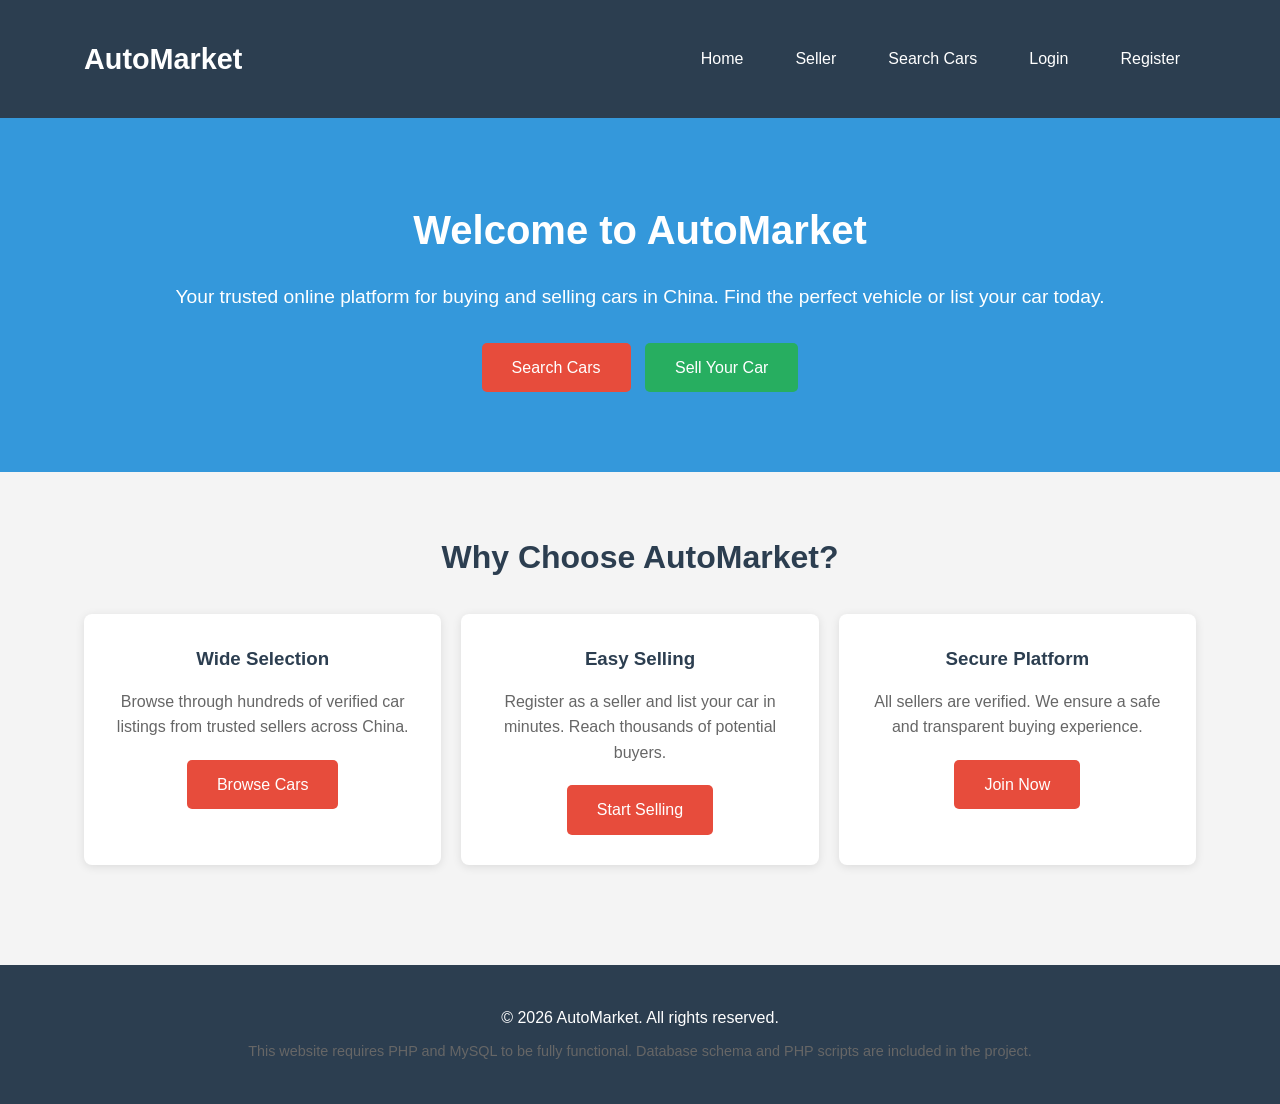
<file: index.html>
<!DOCTYPE html>
<html lang="en">
<head>
    <meta charset="UTF-8">
    <meta name="viewport" content="width=device-width, initial-scale=1.0">
    <title>AutoMarket - Online Car Sale</title>
    <link rel="stylesheet" href="css/style.css">
</head>
<body>
    <header>
        <div class="container">
            <div class="logo"><a href="index.html">AutoMarket</a></div>
            <nav>
                <ul>
                    <li><a href="index.html">Home</a></li>
                    <li><a href="seller.html">Seller</a></li>
                    <li><a href="search.html">Search Cars</a></li>
                    <li><a href="login.html">Login</a></li>
                    <li><a href="register.html">Register</a></li>
                </ul>
            </nav>
        </div>
    </header>

    <section class="hero">
        <div class="container">
            <h1>Welcome to AutoMarket</h1>
            <p>Your trusted online platform for buying and selling cars in China. Find the perfect vehicle or list your car today.</p>
            <a href="search.html" class="btn">Search Cars</a>
            <a href="seller.html" class="btn" style="background-color: #27ae60; margin-left: 10px;">Sell Your Car</a>
        </div>
    </section>

    <section class="page-content">
        <div class="container">
            <h2 class="page-title">Why Choose AutoMarket?</h2>
            <div class="card-grid">
                <div class="card">
                    <h3>Wide Selection</h3>
                    <p>Browse through hundreds of verified car listings from trusted sellers across China.</p>
                    <a href="search.html" class="btn">Browse Cars</a>
                </div>
                <div class="card">
                    <h3>Easy Selling</h3>
                    <p>Register as a seller and list your car in minutes. Reach thousands of potential buyers.</p>
                    <a href="seller.html" class="btn">Start Selling</a>
                </div>
                <div class="card">
                    <h3>Secure Platform</h3>
                    <p>All sellers are verified. We ensure a safe and transparent buying experience.</p>
                    <a href="register.html" class="btn">Join Now</a>
                </div>
            </div>
        </div>
    </section>

    <footer>
        <div class="container">
            <p>&copy; 2026 AutoMarket. All rights reserved.</p>
            <p style="margin-top: 10px; font-size: 0.9em; color: #666;">This website requires PHP and MySQL to be fully functional. Database schema and PHP scripts are included in the project.</p>
        </div>
    </footer>

    <script src="js/main.js"></script>
</body>
</html>
</file>
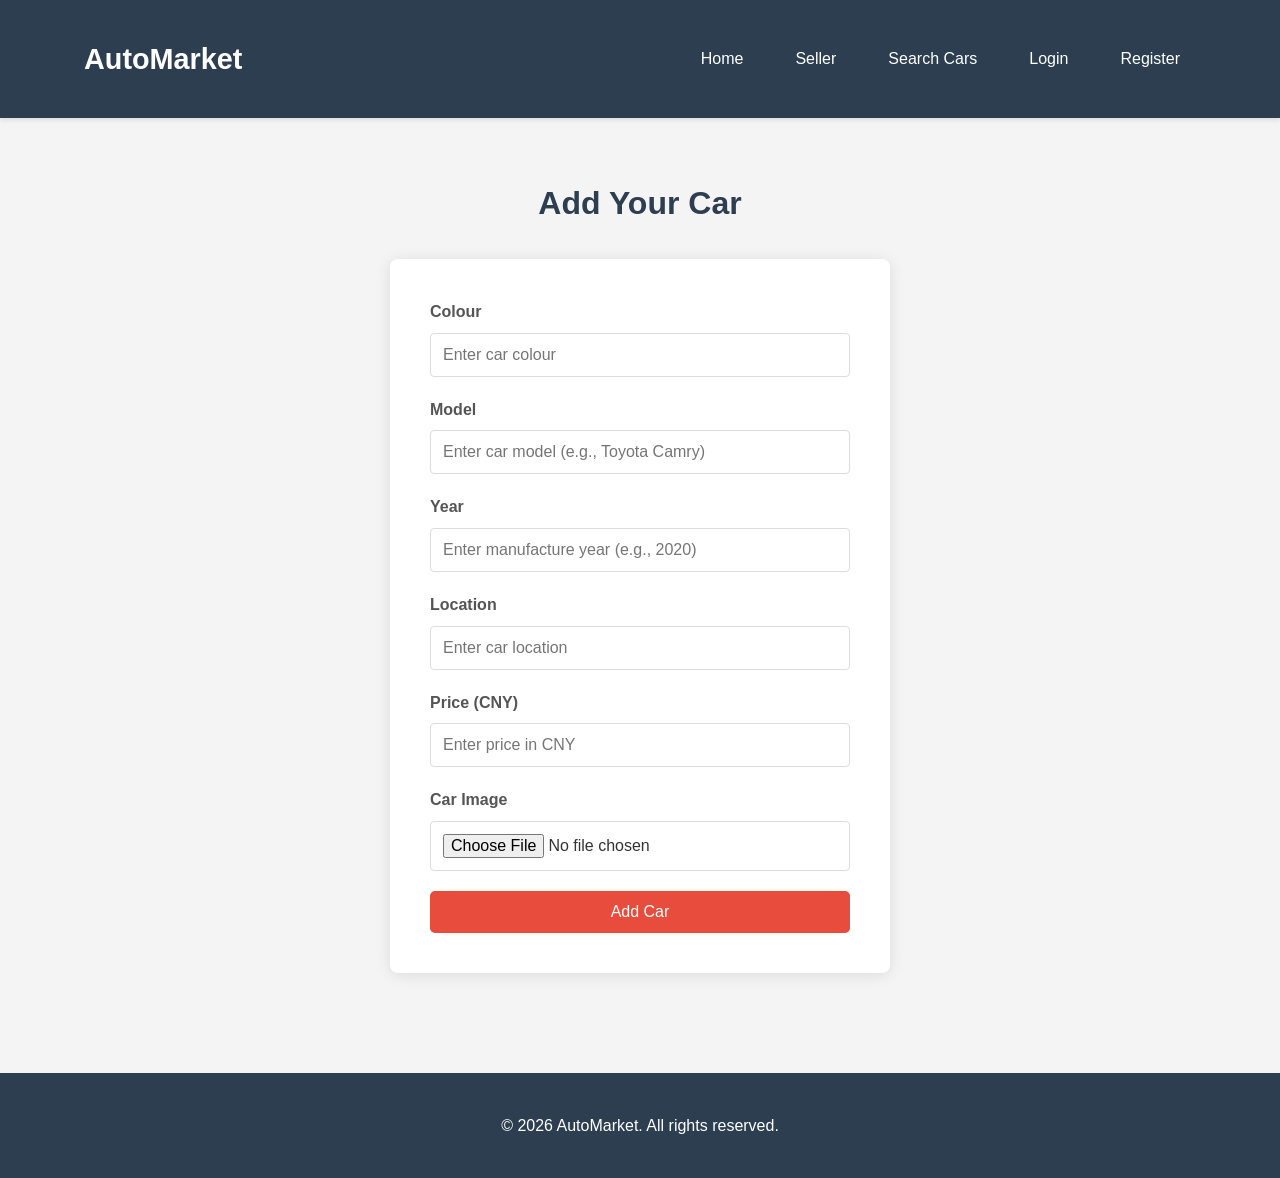
<file: add-car.html>
<!DOCTYPE html>
<html lang="en">
<head>
    <meta charset="UTF-8">
    <meta name="viewport" content="width=device-width, initial-scale=1.0">
    <title>Add Car - AutoMarket</title>
    <link rel="stylesheet" href="css/style.css">
</head>
<body>
    <header>
        <div class="container">
            <div class="logo"><a href="index.html">AutoMarket</a></div>
            <nav>
                <ul>
                    <li><a href="index.html">Home</a></li>
                    <li><a href="seller.html">Seller</a></li>
                    <li><a href="search.html">Search Cars</a></li>
                    <li><a href="login.html">Login</a></li>
                    <li><a href="register.html">Register</a></li>
                </ul>
            </nav>
        </div>
    </header>

    <section class="page-content">
        <div class="container">
            <h2 class="page-title">Add Your Car</h2>
            <div class="form-container">
                <form id="add-car-form" method="POST" action="add-car.php">
                    <div class="form-group">
                        <label for="colour">Colour</label>
                        <input type="text" id="colour" name="colour" placeholder="Enter car colour">
                        <span class="error-message">Please enter a colour.</span>
                    </div>
                    <div class="form-group">
                        <label for="model">Model</label>
                        <input type="text" id="model" name="model" placeholder="Enter car model (e.g., Toyota Camry)">
                        <span class="error-message">Please enter a model.</span>
                    </div>
                    <div class="form-group">
                        <label for="year">Year</label>
                        <input type="text" id="year" name="year" placeholder="Enter manufacture year (e.g., 2020)">
                        <span class="error-message">Please enter a valid 4-digit year.</span>
                    </div>
                    <div class="form-group">
                        <label for="location">Location</label>
                        <input type="text" id="location" name="location" placeholder="Enter car location">
                        <span class="error-message">Please enter a location.</span>
                    </div>
                    <div class="form-group">
                        <label for="price">Price (CNY)</label>
                        <input type="text" id="price" name="price" placeholder="Enter price in CNY">
                        <span class="error-message">Please enter a valid price (numbers only).</span>
                    </div>
                    <div class="form-group">
                        <label for="image">Car Image</label>
                        <input type="file" id="image" name="image" accept="image/*">
                        <span class="error-message">Please upload an image.</span>
                    </div>
                    <button type="submit" class="btn" style="width: 100%;">Add Car</button>
                </form>
            </div>
        </div>
    </section>

    <footer>
        <div class="container">
            <p>&copy; 2026 AutoMarket. All rights reserved.</p>
        </div>
    </footer>

    <script src="js/main.js"></script>
</body>
</html>
</file>
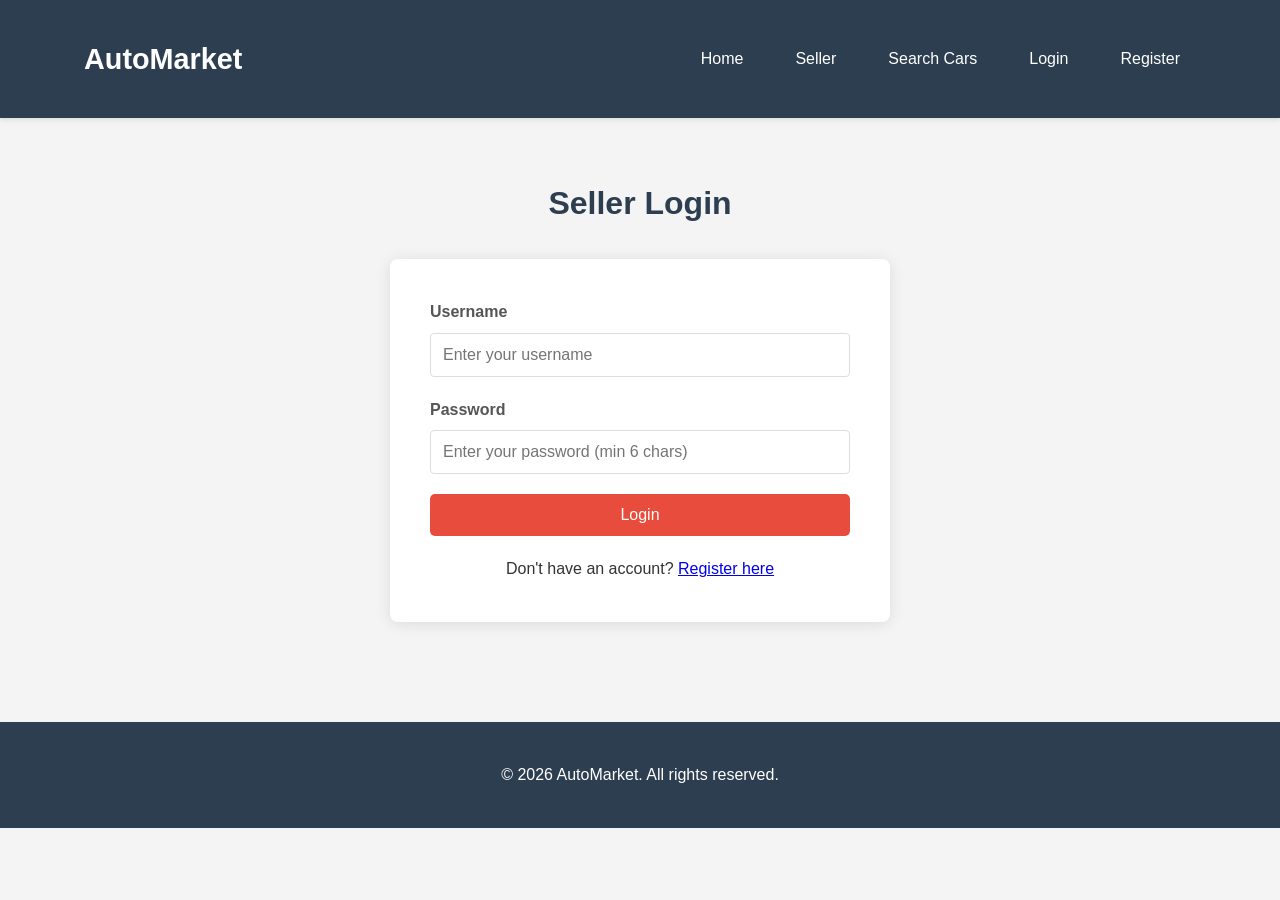
<file: login.html>
<!DOCTYPE html>
<html lang="en">
<head>
    <meta charset="UTF-8">
    <meta name="viewport" content="width=device-width, initial-scale=1.0">
    <title>Seller Login - AutoMarket</title>
    <link rel="stylesheet" href="css/style.css">
</head>
<body>
    <header>
        <div class="container">
            <div class="logo"><a href="index.html">AutoMarket</a></div>
            <nav>
                <ul>
                    <li><a href="index.html">Home</a></li>
                    <li><a href="seller.html">Seller</a></li>
                    <li><a href="search.html">Search Cars</a></li>
                    <li><a href="login.html">Login</a></li>
                    <li><a href="register.html">Register</a></li>
                </ul>
            </nav>
        </div>
    </header>

    <section class="page-content">
        <div class="container">
            <h2 class="page-title">Seller Login</h2>
            <div class="form-container">
                <form id="login-form" method="POST" action="login.php">
                    <div class="form-group">
                        <label for="login-username">Username</label>
                        <input type="text" id="login-username" name="username" placeholder="Enter your username">
                        <span class="error-message">Invalid username format.</span>
                    </div>
                    <div class="form-group">
                        <label for="login-password">Password</label>
                        <input type="password" id="login-password" name="password" placeholder="Enter your password (min 6 chars)">
                        <span class="error-message">Invalid password format.</span>
                    </div>
                    <button type="submit" class="btn" style="width: 100%;">Login</button>
                </form>
                <p style="text-align: center; margin-top: 20px;">Don't have an account? <a href="register.html">Register here</a></p>
            </div>
        </div>
    </section>

    <footer>
        <div class="container">
            <p>&copy; 2026 AutoMarket. All rights reserved.</p>
        </div>
    </footer>

    <script src="js/main.js"></script>
</body>
</html>
</file>
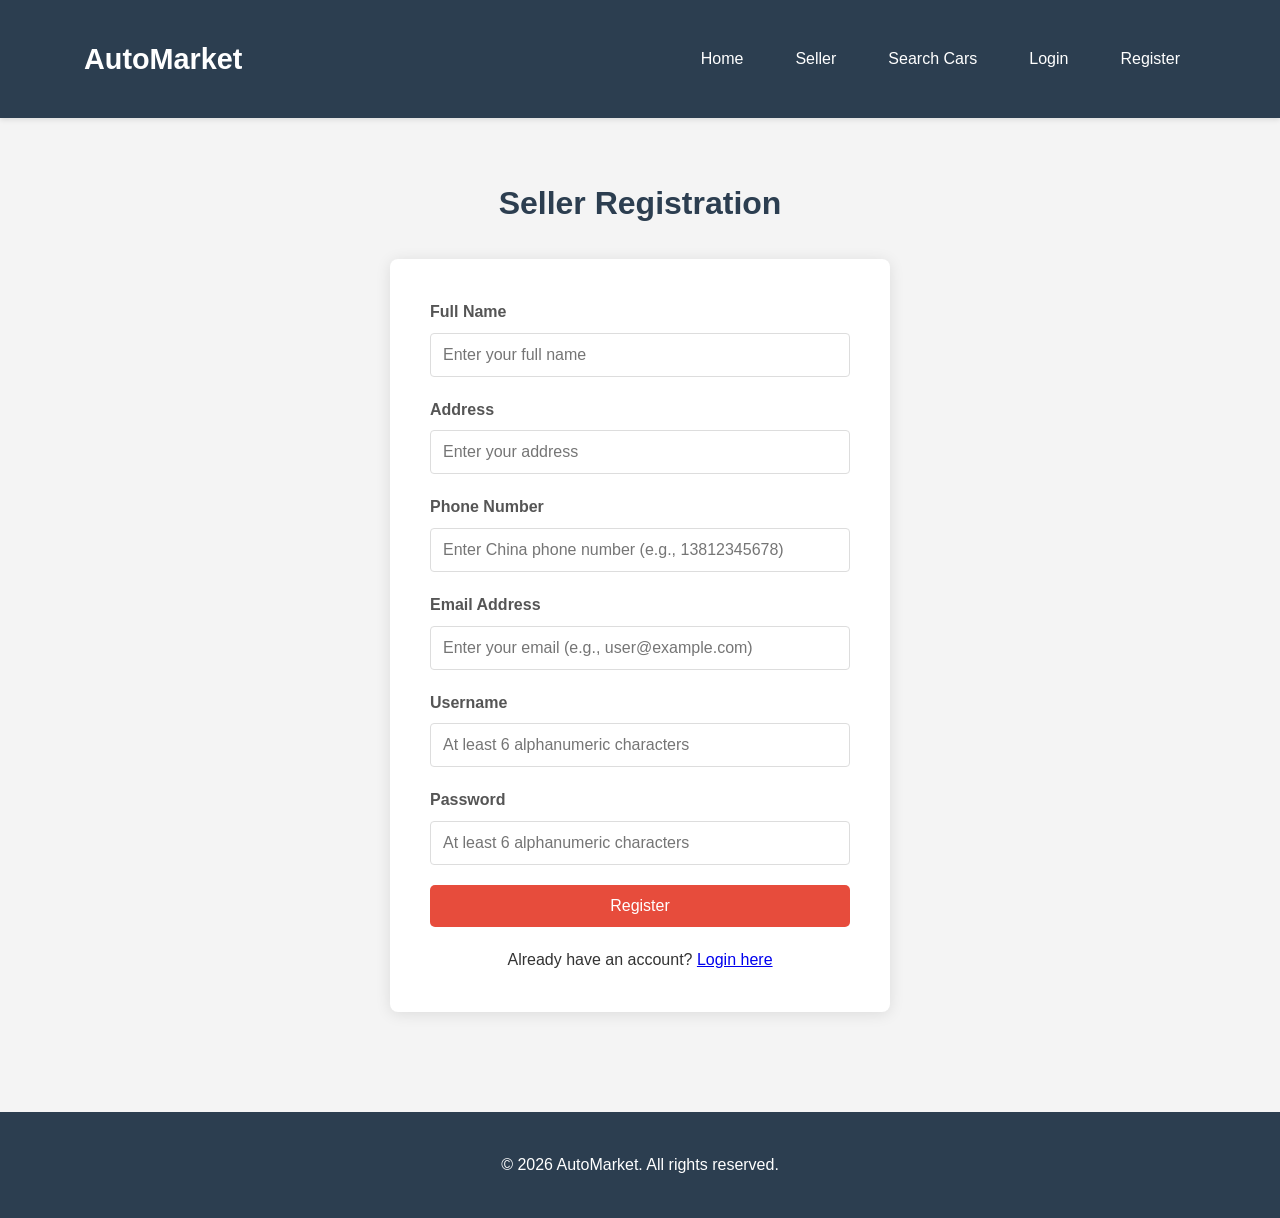
<file: register.html>
<!DOCTYPE html>
<html lang="en">
<head>
    <meta charset="UTF-8">
    <meta name="viewport" content="width=device-width, initial-scale=1.0">
    <title>Seller Registration - AutoMarket</title>
    <link rel="stylesheet" href="css/style.css">
</head>
<body>
    <header>
        <div class="container">
            <div class="logo"><a href="index.html">AutoMarket</a></div>
            <nav>
                <ul>
                    <li><a href="index.html">Home</a></li>
                    <li><a href="seller.html">Seller</a></li>
                    <li><a href="search.html">Search Cars</a></li>
                    <li><a href="login.html">Login</a></li>
                    <li><a href="register.html">Register</a></li>
                </ul>
            </nav>
        </div>
    </header>

    <section class="page-content">
        <div class="container">
            <h2 class="page-title">Seller Registration</h2>
            <div class="form-container">
                <form id="registration-form" method="POST" action="register.php">
                    <div class="form-group">
                        <label for="name">Full Name</label>
                        <input type="text" id="name" name="name" placeholder="Enter your full name">
                        <span class="error-message">Name must contain only alphabetical letters and spaces.</span>
                    </div>
                    <div class="form-group">
                        <label for="address">Address</label>
                        <input type="text" id="address" name="address" placeholder="Enter your address">
                        <span class="error-message">Address must contain only alphanumeric characters and spaces.</span>
                    </div>
                    <div class="form-group">
                        <label for="phone">Phone Number</label>
                        <input type="text" id="phone" name="phone" placeholder="Enter China phone number (e.g., 13812345678)">
                        <span class="error-message">Phone number must be a valid China mobile number (11 digits starting with 1).</span>
                    </div>
                    <div class="form-group">
                        <label for="email">Email Address</label>
                        <input type="text" id="email" name="email" placeholder="Enter your email (e.g., user@example.com)">
                        <span class="error-message">Email must contain @ exactly once and end with .cn or .com</span>
                    </div>
                    <div class="form-group">
                        <label for="username">Username</label>
                        <input type="text" id="username" name="username" placeholder="At least 6 alphanumeric characters">
                        <span class="error-message">Username must be at least 6 alphanumeric characters.</span>
                    </div>
                    <div class="form-group">
                        <label for="password">Password</label>
                        <input type="password" id="password" name="password" placeholder="At least 6 alphanumeric characters">
                        <span class="error-message">Password must be at least 6 alphanumeric characters.</span>
                    </div>
                    <button type="submit" class="btn" style="width: 100%;">Register</button>
                </form>
                <p style="text-align: center; margin-top: 20px;">Already have an account? <a href="login.html">Login here</a></p>
            </div>
        </div>
    </section>

    <footer>
        <div class="container">
            <p>&copy; 2026 AutoMarket. All rights reserved.</p>
        </div>
    </footer>

    <script src="js/main.js"></script>
</body>
</html>
</file>
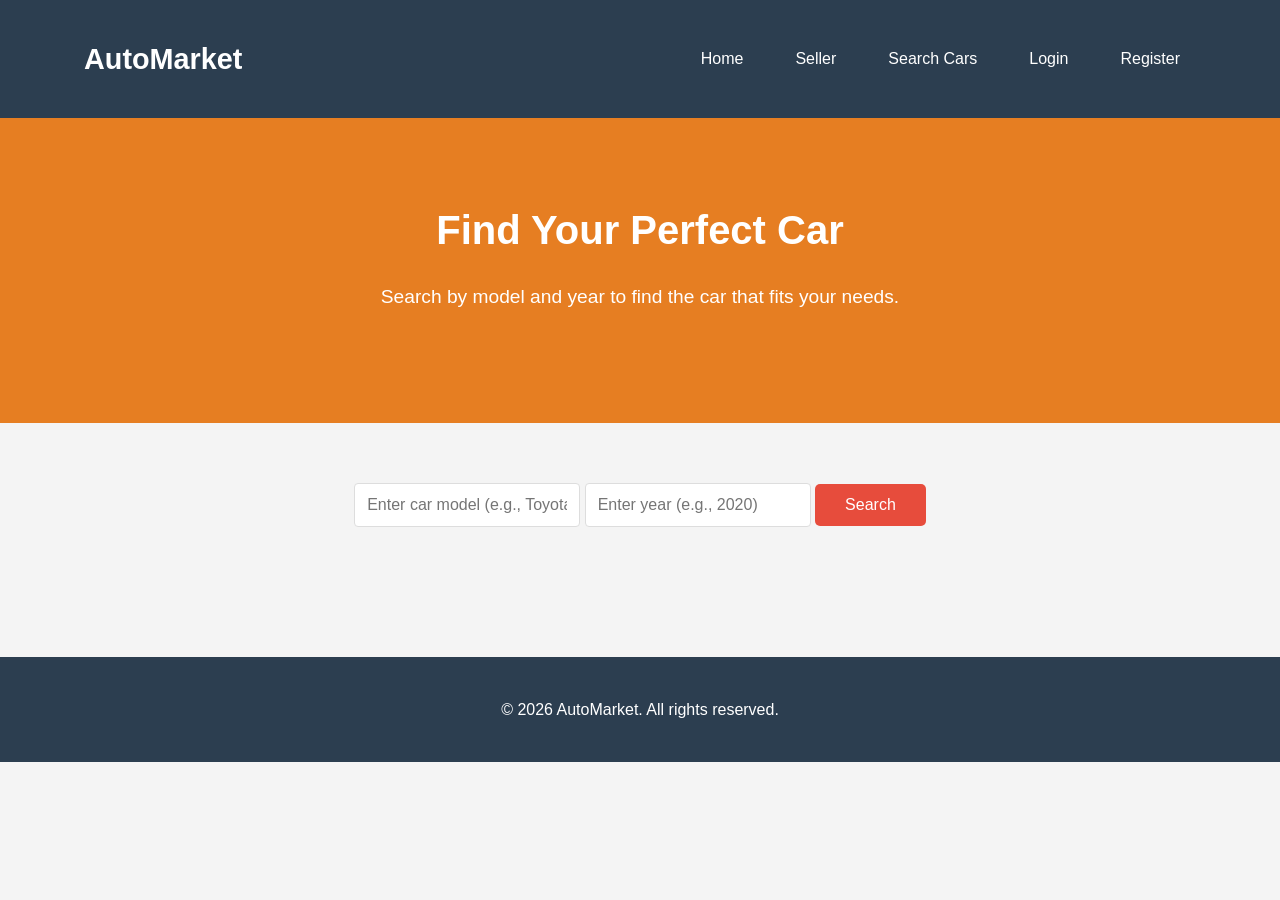
<file: search.html>
<!DOCTYPE html>
<html lang="en">
<head>
    <meta charset="UTF-8">
    <meta name="viewport" content="width=device-width, initial-scale=1.0">
    <title>Search Cars - AutoMarket</title>
    <link rel="stylesheet" href="css/style.css">
</head>
<body>
    <header>
        <div class="container">
            <div class="logo"><a href="index.html">AutoMarket</a></div>
            <nav>
                <ul>
                    <li><a href="index.html">Home</a></li>
                    <li><a href="seller.html">Seller</a></li>
                    <li><a href="search.html">Search Cars</a></li>
                    <li><a href="login.html">Login</a></li>
                    <li><a href="register.html">Register</a></li>
                </ul>
            </nav>
        </div>
    </header>

    <section class="hero" style="background-color: #e67e22;">
        <div class="container">
            <h1>Find Your Perfect Car</h1>
            <p>Search by model and year to find the car that fits your needs.</p>
        </div>
    </section>

    <section class="page-content">
        <div class="container">
            <div class="search-box">
                <form method="GET" action="search.php">
                    <input type="text" id="search-model" name="model" placeholder="Enter car model (e.g., Toyota, BMW)">
                    <input type="text" id="search-year" name="year" placeholder="Enter year (e.g., 2020)">
                    <button type="submit" class="btn">Search</button>
                </form>
            </div>

            <div id="search-results" class="car-list">
            </div>
        </div>
    </section>

    <div id="car-modal" class="modal">
        <div class="modal-content">
            <span class="close">&times;</span>
            <div id="modal-body"></div>
        </div>
    </div>

    <footer>
        <div class="container">
            <p>&copy; 2026 AutoMarket. All rights reserved.</p>
        </div>
    </footer>

    <script src="js/main.js"></script>
</body>
</html>
</file>
<file: css/style.css>
* {
    margin: 0;
    padding: 0;
    box-sizing: border-box;
}

body {
    font-family: 'Segoe UI', Tahoma, Geneva, Verdana, sans-serif;
    line-height: 1.6;
    background-color: #f4f4f4;
    color: #333;
}

.container {
    width: 90%;
    max-width: 1200px;
    margin: 0 auto;
    padding: 20px;
}

header {
    background-color: #2c3e50;
    color: #fff;
    padding: 1rem 0;
    box-shadow: 0 2px 5px rgba(0,0,0,0.1);
}

header .container {
    display: flex;
    justify-content: space-between;
    align-items: center;
}

.logo {
    font-size: 1.8rem;
    font-weight: bold;
}

.logo a {
    color: #fff;
    text-decoration: none;
}

nav ul {
    display: flex;
    list-style: none;
}

nav ul li {
    margin-left: 20px;
}

nav ul li a {
    color: #fff;
    text-decoration: none;
    padding: 8px 16px;
    border-radius: 4px;
    transition: background-color 0.3s;
}

nav ul li a:hover {
    background-color: #34495e;
}

.hero {
    background-color: #3498db;
    color: #fff;
    padding: 60px 0;
    text-align: center;
}

.hero h1 {
    font-size: 2.5rem;
    margin-bottom: 20px;
}

.hero p {
    font-size: 1.2rem;
    margin-bottom: 30px;
}

.btn {
    display: inline-block;
    background-color: #e74c3c;
    color: #fff;
    padding: 12px 30px;
    text-decoration: none;
    border-radius: 5px;
    transition: background-color 0.3s;
    border: none;
    cursor: pointer;
    font-size: 1rem;
}

.btn:hover {
    background-color: #c0392b;
}

.page-content {
    padding: 40px 0;
}

.page-title {
    text-align: center;
    margin-bottom: 30px;
    font-size: 2rem;
    color: #2c3e50;
}

.card-grid {
    display: grid;
    grid-template-columns: repeat(auto-fit, minmax(280px, 1fr));
    gap: 20px;
    margin-top: 30px;
}

.card {
    background: #fff;
    padding: 30px;
    border-radius: 8px;
    box-shadow: 0 2px 10px rgba(0,0,0,0.1);
    text-align: center;
    transition: transform 0.3s;
}

.card:hover {
    transform: translateY(-5px);
}

.card h3 {
    margin-bottom: 15px;
    color: #2c3e50;
}

.card p {
    margin-bottom: 20px;
    color: #666;
}

.form-container {
    max-width: 500px;
    margin: 0 auto;
    background: #fff;
    padding: 40px;
    border-radius: 8px;
    box-shadow: 0 2px 15px rgba(0,0,0,0.1);
}

.form-group {
    margin-bottom: 20px;
}

.form-group label {
    display: block;
    margin-bottom: 8px;
    font-weight: 600;
    color: #555;
}

.form-group input,
.form-group select,
.form-group textarea {
    width: 100%;
    padding: 12px;
    border: 1px solid #ddd;
    border-radius: 4px;
    font-size: 1rem;
    font-family: inherit;
}

.form-group input:focus,
.form-group select:focus,
.form-group textarea:focus {
    outline: none;
    border-color: #3498db;
}

.error-message {
    color: #e74c3c;
    font-size: 0.85rem;
    margin-top: 5px;
    display: none;
}

.error-message.show {
    display: block;
}

input.invalid {
    border-color: #e74c3c;
}

.search-box {
    display: flex;
    gap: 10px;
    margin-bottom: 30px;
    justify-content: center;
    flex-wrap: wrap;
}

.search-box input {
    padding: 12px;
    border: 1px solid #ddd;
    border-radius: 4px;
    font-size: 1rem;
    min-width: 200px;
}

.search-box button {
    padding: 12px 30px;
}

.car-list {
    display: grid;
    grid-template-columns: repeat(auto-fit, minmax(300px, 1fr));
    gap: 20px;
    margin-top: 20px;
}

.car-item {
    background: #fff;
    border-radius: 8px;
    overflow: hidden;
    box-shadow: 0 2px 10px rgba(0,0,0,0.1);
    cursor: pointer;
    transition: transform 0.3s;
}

.car-item:hover {
    transform: scale(1.02);
}

.car-item img {
    width: 100%;
    height: 200px;
    object-fit: cover;
}

.car-info {
    padding: 20px;
}

.car-info h3 {
    margin-bottom: 10px;
    color: #2c3e50;
}

.car-info p {
    color: #666;
    margin-bottom: 5px;
}

.car-info .price {
    color: #e74c3c;
    font-size: 1.3rem;
    font-weight: bold;
    margin-top: 10px;
}

.modal {
    display: none;
    position: fixed;
    z-index: 1000;
    left: 0;
    top: 0;
    width: 100%;
    height: 100%;
    background-color: rgba(0,0,0,0.5);
}

.modal-content {
    background-color: #fff;
    margin: 5% auto;
    padding: 30px;
    border-radius: 8px;
    width: 90%;
    max-width: 600px;
    position: relative;
}

.close {
    position: absolute;
    right: 20px;
    top: 15px;
    font-size: 1.5rem;
    cursor: pointer;
}

footer {
    background-color: #2c3e50;
    color: #fff;
    text-align: center;
    padding: 20px 0;
    margin-top: 40px;
}

@media (max-width: 768px) {
    header .container {
        flex-direction: column;
        text-align: center;
    }

    nav ul {
        margin-top: 15px;
        flex-wrap: wrap;
        justify-content: center;
    }

    nav ul li {
        margin: 5px 10px;
    }

    .hero h1 {
        font-size: 1.8rem;
    }

    .hero p {
        font-size: 1rem;
    }

    .search-box {
        flex-direction: column;
    }

    .search-box input {
        width: 100%;
    }
}

@media (max-width: 480px) {
    .container {
        width: 95%;
        padding: 10px;
    }

    .form-container {
        padding: 20px;
    }

    .card-grid {
        grid-template-columns: 1fr;
    }
}
</file>
